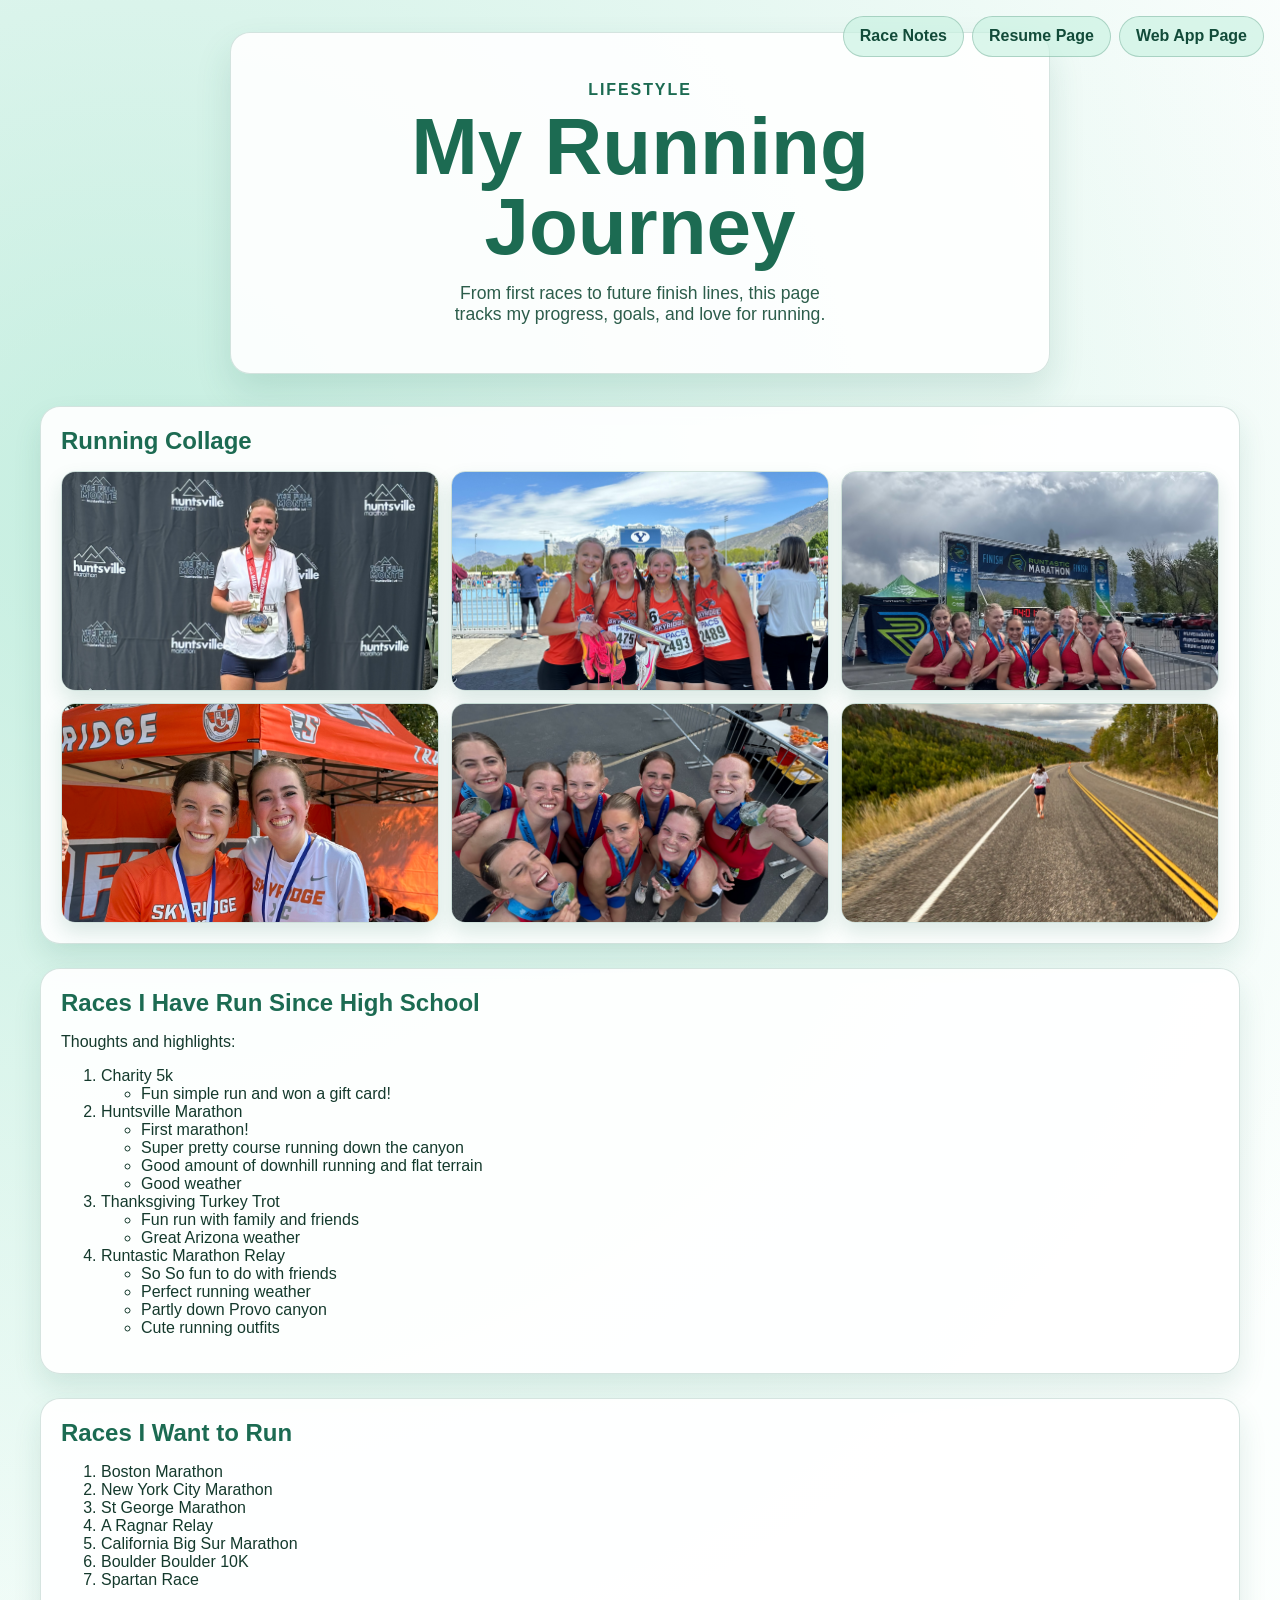
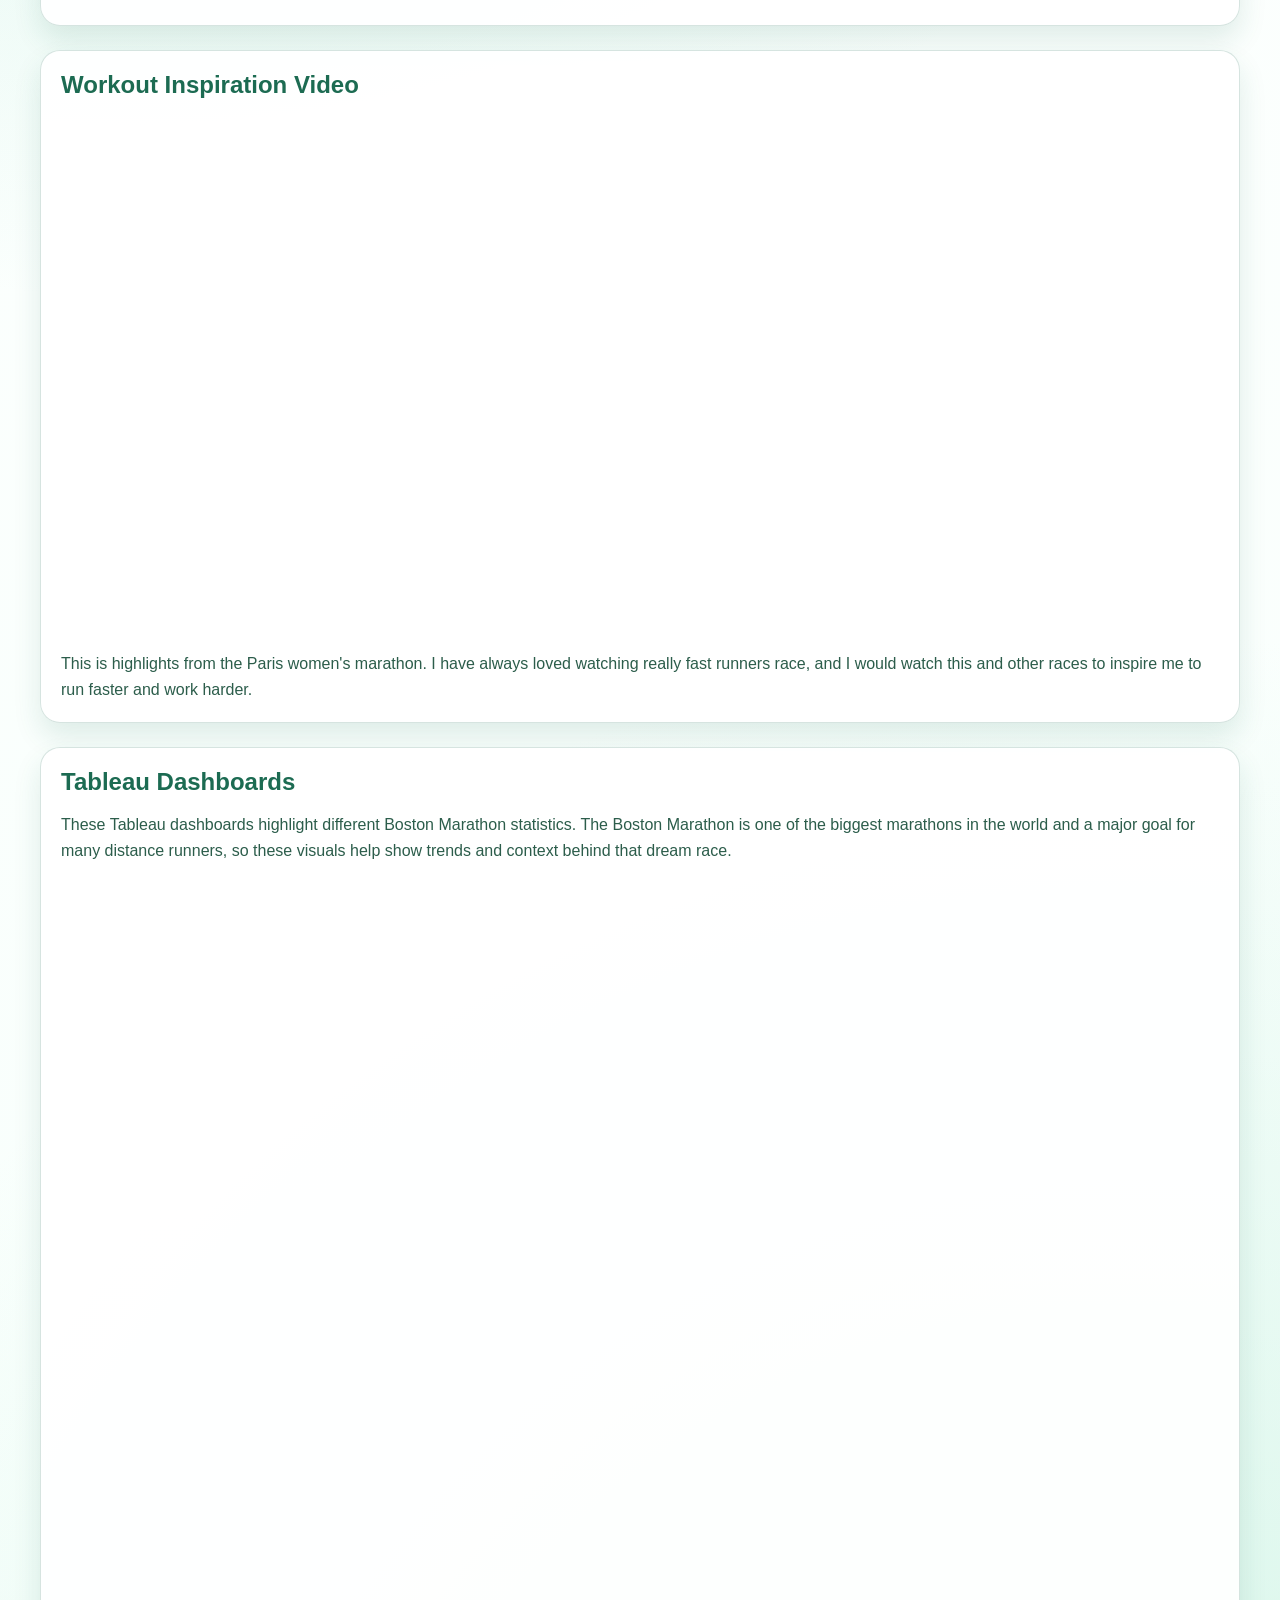
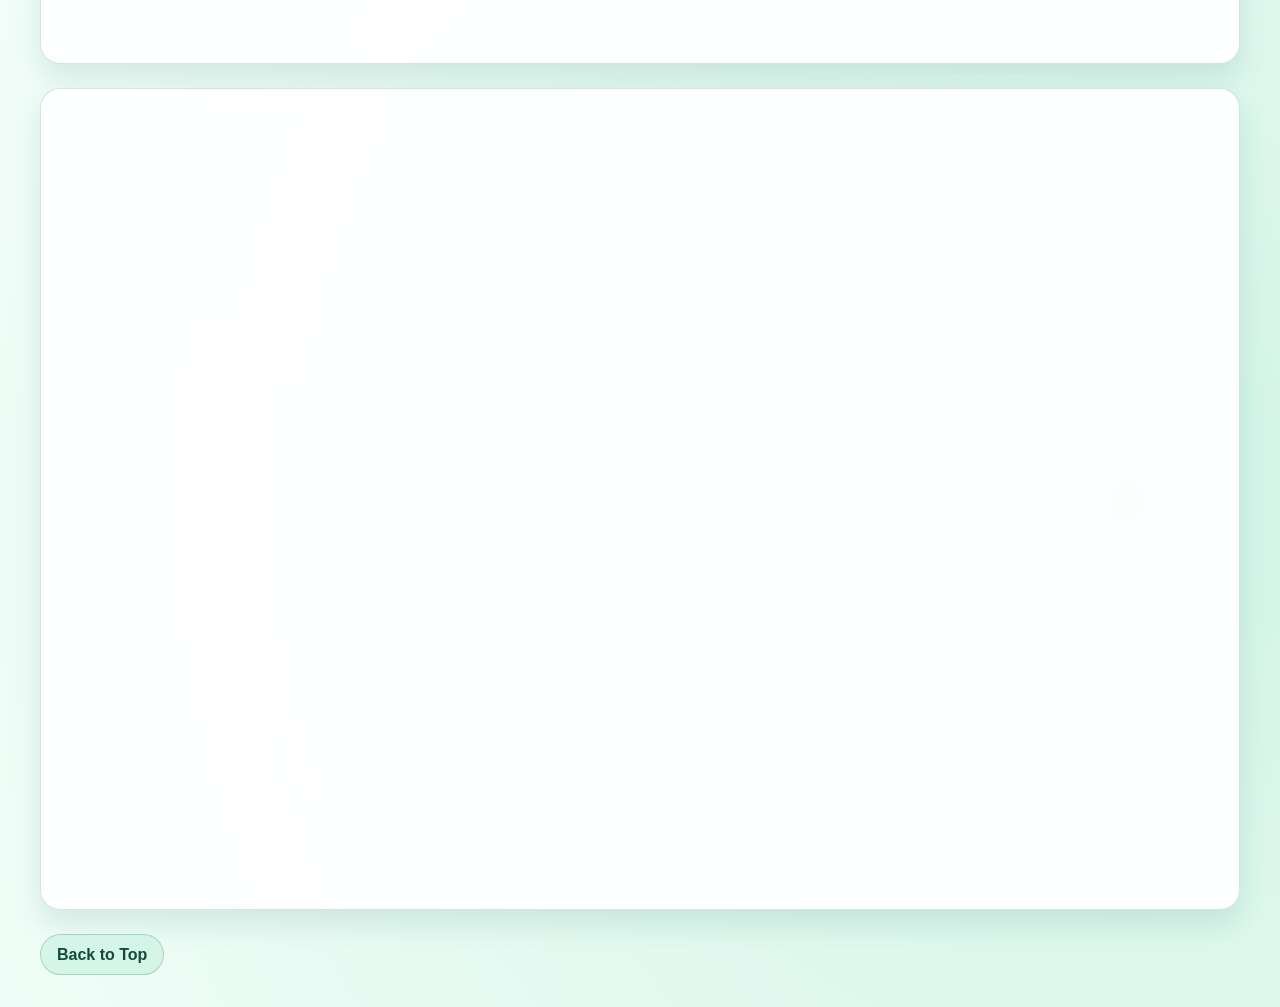
<file: scratch.html>
<!DOCTYPE html>
<html lang="en">

<head>
  <meta charset="utf-8" />
  <meta name="viewport" content="width=device-width, initial-scale=1" />
  <title>My Running Journey</title>
  <link rel="stylesheet" href="css/scratch.css" />
</head>

<body id="top">
  <main class="page">
    <div class="top-nav-buttons">
      <a class="top-nav-button" href="#race-notes">Race Notes</a>
      <a class="top-nav-button" href="index.html">Resume Page</a>
      <a class="top-nav-button" href="webapp.html" target="_blank" rel="noopener noreferrer">Web App Page</a>
    </div>

    <section class="hero">
      <p class="kicker">Lifestyle</p>
      <h1>My Running Journey</h1>
      <p class="subtitle">From first races to future finish lines, this page tracks my progress, goals, and love for running.</p>
    </section>

    <section class="content-stack">
      <section class="viz-block collage-block" id="photo-collage">
        <h2>Running Collage</h2>
        <div class="collage-grid">
          <img class="focus-top" src="images/huntsville.jpeg" alt="Huntsville race moment" />
          <img src="images/track.jpeg" alt="Track workout" />
          <img src="images/finish.JPG" alt="Crossing the finish line" />
          <img class="focus-top" src="images/medal.jpeg" alt="Race medal" />
          <img src="images/relay.JPG" alt="Relay race with teammates" />
          <img src="images/candid.jpeg" alt="Candid running photo" />
        </div>
      </section>

      <section class="viz-block" id="race-notes">
        <h2>Races I Have Run Since High School</h2>
        <p>Thoughts and highlights:</p>
        <ol>
          <li>Charity 5k</li>
          <ul> 
            <li>Fun simple run and won a gift card!</li>
          </ul>
          <li>Huntsville Marathon</li>
          <ul> 
            <li>First marathon!</li>
            <li>Super pretty course running down the canyon</li>
            <li>Good amount of downhill running and flat terrain</li>
            <li>Good weather</li>
          </ul>
          <li>Thanksgiving Turkey Trot</li>
          <ul>
            <li>Fun run with family and friends</li>
            <li> Great Arizona weather</li>
          </ul>
          <li>Runtastic Marathon Relay</li>
          <ul>
            <li>So So fun to do with friends</li>
            <li>Perfect running weather</li>
            <li>Partly down Provo canyon</li>
            <li>Cute running outfits</li>
          </ul>
        </ol>
      </section>
      <section class="viz-block" id="race-goals">
        <h2>Races I Want to Run</h2>
        <ol>
          <li>Boston Marathon</li>
          <li>New York City Marathon</li>
          <li>St George Marathon</li>
          <li>A Ragnar Relay</li>
          <li>California Big Sur Marathon</li>
          <li>Boulder Boulder 10K</li>
          <li>Spartan Race</li>
        </ol>
      </section>

      <div class="video-wrap">
        <h2>Workout Inspiration Video</h2>
        <iframe width="560" height="315" src="https://www.youtube.com/embed/83b4m5UcGJs?si=0gnng_nrwY7VD8rS"
          title="YouTube video player" frameborder="0"
          allow="accelerometer; autoplay; clipboard-write; encrypted-media; gyroscope; picture-in-picture; web-share"
          referrerpolicy="strict-origin-when-cross-origin" allowfullscreen></iframe>
        <p class="embed-description">
          This is highlights from the Paris women's marathon. I have always loved watching really fast runners race,
          and I would watch this and other races to inspire me to run faster and work harder.
        </p>
      </div>

      <section class="viz-block">
        <h2>Tableau Dashboards</h2>
        <p class="embed-description">
          These Tableau dashboards highlight different Boston Marathon statistics. The Boston Marathon is one of the
          biggest marathons in the world and a major goal for many distance runners, so these visuals help show trends
          and context behind that dream race.
        </p>
        <div class='tableauPlaceholder' id='viz1776221250248' style='position: relative'><noscript>
            <a href='#'><img alt=' '
                src='https:&#47;&#47;public.tableau.com&#47;static&#47;images&#47;20&#47;2026BostonMarathonCutoffTimeTracker&#47;Dashboard1&#47;1_rss.png'
                style='border: none' /></a></noscript>
          <object class='tableauViz' style='display:none;'>
            <param name='host_url' value='https%3A%2F%2Fpublic.tableau.com%2F' />
            <param name='embed_code_version' value='3' />
            <param name='site_root' value='' />
            <param name='name' value='2026BostonMarathonCutoffTimeTracker&#47;Dashboard1' />
            <param name='tabs' value='no' />
            <param name='toolbar' value='yes' />
            <param name='static_image'
              value='https:&#47;&#47;public.tableau.com&#47;static&#47;images&#47;20&#47;2026BostonMarathonCutoffTimeTracker&#47;Dashboard1&#47;1.png' />
            <param name='animate_transition' value='yes' />
            <param name='display_static_image' value='yes' />
            <param name='display_spinner' value='yes' />
            <param name='display_overlay' value='yes' />
            <param name='display_count' value='yes' />
            <param name='language' value='en-US' />
          </object>
        </div>
      </section>

      <section class="viz-block">
        <div class='tableauPlaceholder' id='viz1776221394092' style='position: relative'><noscript><a href='#'><img
                alt='The Boston Marathon and Its Race for Gender EqualityThe Men&#39;s marathon began in 1897 with 18 entrants; Women were not allowed to compete until 75 years later in 1972.  Two women in particular changed the perception of female athletics leading to santioned approvals to compete and ultimately a narrowing gender gap in participation. '
                src='https:&#47;&#47;public.tableau.com&#47;static&#47;images&#47;Th&#47;TheBostonMarathonandItsRaceforGenderEquality&#47;Dashboard1&#47;1_rss.png'
                style='border: none' /></a></noscript><object class='tableauViz' style='display:none;'>
            <param name='host_url' value='https%3A%2F%2Fpublic.tableau.com%2F' />
            <param name='embed_code_version' value='3' />
            <param name='site_root' value='' />
            <param name='name' value='TheBostonMarathonandItsRaceforGenderEquality&#47;Dashboard1' />
            <param name='tabs' value='no' />
            <param name='toolbar' value='yes' />
            <param name='static_image'
              value='https:&#47;&#47;public.tableau.com&#47;static&#47;images&#47;Th&#47;TheBostonMarathonandItsRaceforGenderEquality&#47;Dashboard1&#47;1.png' />
            <param name='animate_transition' value='yes' />
            <param name='display_static_image' value='yes' />
            <param name='display_spinner' value='yes' />
            <param name='display_overlay' value='yes' />
            <param name='display_count' value='yes' />
            <param name='language' value='en-US' />
          </object></div>
      </section>

      <div class="bottom-anchor-row">
        <a class="top-nav-button" href="#top">Back to Top</a>
      </div>

    </section>

    <script type='text/javascript'>
      var vizOneContainer = document.getElementById('viz1776221250248');
      var vizOne = vizOneContainer.getElementsByTagName('object')[0];
      if (vizOneContainer.offsetWidth > 800) {
        vizOne.style.width = '100%';
        vizOne.style.maxWidth = '1200px';
        vizOne.style.height = '900px';
      } else if (vizOneContainer.offsetWidth > 500) {
        vizOne.style.width = '100%';
        vizOne.style.maxWidth = '1200px';
        vizOne.style.height = '820px';
      } else {
        vizOne.style.width = '100%';
        vizOne.style.height = '1300px';
      }

      var vizTwoContainer = document.getElementById('viz1776221394092');
      var vizTwo = vizTwoContainer.getElementsByTagName('object')[0];
      if (vizTwoContainer.offsetWidth > 800) {
        vizTwo.style.width = '100%';
        vizTwo.style.maxWidth = '1200px';
        vizTwo.style.height = '900px';
      } else if (vizTwoContainer.offsetWidth > 500) {
        vizTwo.style.width = '100%';
        vizTwo.style.maxWidth = '1200px';
        vizTwo.style.height = '820px';
      } else {
        vizTwo.style.width = '100%';
        vizTwo.style.height = '1300px';
      }

      var scriptElement = document.createElement('script');
      scriptElement.src = 'https://public.tableau.com/javascripts/api/viz_v1.js';
      vizOne.parentNode.insertBefore(scriptElement, vizOne);
    </script>
  </main>

</body>

</html>
</file>
<file: css/scratch.css>
:root {
  --emerald-light: #c8f1e1;
  --emerald: #7fd9ba;
  --emerald-dark: #1c6b52;
  --white: #ffffff;
  --ink: #14392c;
}

*,
*::before,
*::after {
  box-sizing: border-box;
}

body {
  margin: 0;
  min-height: 100vh;
  font-family: "Segoe UI", Tahoma, Geneva, Verdana, sans-serif;
  color: var(--ink);
  background:
    radial-gradient(circle at 10% 12%, rgba(127, 217, 186, 0.45), transparent 36%),
    radial-gradient(circle at 88% 88%, rgba(200, 241, 225, 0.8), transparent 38%),
    linear-gradient(180deg, var(--white) 0%, #f6fffb 100%);
}

.page {
  position: relative;
  display: grid;
  place-items: center;
  gap: 2rem;
  min-height: 100vh;
  padding: 2rem;
}

.hero {
  width: min(820px, 100%);
  text-align: center;
  padding: 3rem 2rem;
  border-radius: 20px;
  background: rgba(255, 255, 255, 0.9);
  border: 1px solid rgba(28, 107, 82, 0.18);
  box-shadow: 0 18px 36px rgba(28, 107, 82, 0.14);
}

.kicker {
  margin: 0 0 0.5rem;
  text-transform: uppercase;
  letter-spacing: 0.12em;
  font-weight: 700;
  color: var(--emerald-dark);
}

h1 {
  margin: 0;
  font-size: clamp(2.5rem, 8vw, 5rem);
  line-height: 1;
  color: var(--emerald-dark);
}

.subtitle {
  margin: 1rem auto 0;
  max-width: 42ch;
  font-size: 1.1rem;
  color: #2c5d4b;
}

.running-image {
  display: block;
  width: min(560px, 100%);
  margin: 1.5rem auto 0;
  border-radius: 16px;
  border: 1px solid rgba(28, 107, 82, 0.2);
  box-shadow: 0 12px 24px rgba(28, 107, 82, 0.18);
}

.top-nav-button {
  display: inline-block;
  padding: 0.65rem 1rem;
  border-radius: 999px;
  text-decoration: none;
  font-weight: 600;
  color: #124b39;
  background: rgba(200, 241, 225, 0.65);
  border: 1px solid rgba(28, 107, 82, 0.25);
  transition: background-color 0.2s ease, transform 0.2s ease;
}

.top-nav-button:hover {
  background: rgba(127, 217, 186, 0.45);
  transform: translateY(-1px);
}

.top-nav-buttons {
  position: absolute;
  top: 1rem;
  right: 1rem;
  display: flex;
  gap: 0.5rem;
  flex-wrap: wrap;
  justify-content: flex-end;
  z-index: 10;
}

.content-stack {
  width: min(1200px, 100%);
  display: grid;
  gap: 1.5rem;
}

.video-wrap,
.viz-block {
  width: 100%;
  padding: 1.25rem;
  border-radius: 20px;
  background: rgba(255, 255, 255, 0.92);
  border: 1px solid rgba(28, 107, 82, 0.18);
  box-shadow: 0 14px 28px rgba(28, 107, 82, 0.12);
}

.video-wrap iframe {
  display: block;
  width: 100%;
  height: clamp(260px, 45vw, 520px);
  border: 0;
  border-radius: 12px;
}

.video-wrap h2,
.viz-block h2 {
  margin: 0 0 1rem;
  color: var(--emerald-dark);
}

.embed-description {
  margin: 1rem 0 0;
  line-height: 1.6;
  color: #2c5d4b;
}

.tableauPlaceholder {
  width: 100%;
  min-height: 780px;
  overflow: visible;
}

.tableauPlaceholder .tableauViz {
  margin: 0 auto;
}

.collage-block h2 {
  margin: 0 0 1rem;
}

.collage-grid {
  display: grid;
  grid-template-columns: repeat(3, minmax(0, 1fr));
  gap: 0.75rem;
}

.collage-grid img {
  width: 100%;
  height: 220px;
  object-fit: cover;
  border-radius: 14px;
  border: 1px solid rgba(28, 107, 82, 0.2);
  box-shadow: 0 10px 20px rgba(28, 107, 82, 0.15);
}

.collage-grid img.focus-top {
  object-position: center 18%;
}

@media (max-width: 700px) {
  .page {
    padding: 4.5rem 1rem 1rem;
  }

  .hero {
    padding: 2rem 1.25rem;
  }

  .video-wrap,
  .viz-block {
    padding: 0.75rem;
  }

  .tableauPlaceholder {
    min-height: 1200px;
  }

  .collage-grid {
    grid-template-columns: repeat(2, minmax(0, 1fr));
  }

  .collage-grid img {
    height: 170px;
  }

  .top-nav-buttons {
    top: 0.75rem;
    right: 0.75rem;
    left: 0.75rem;
  }
}
</file>
